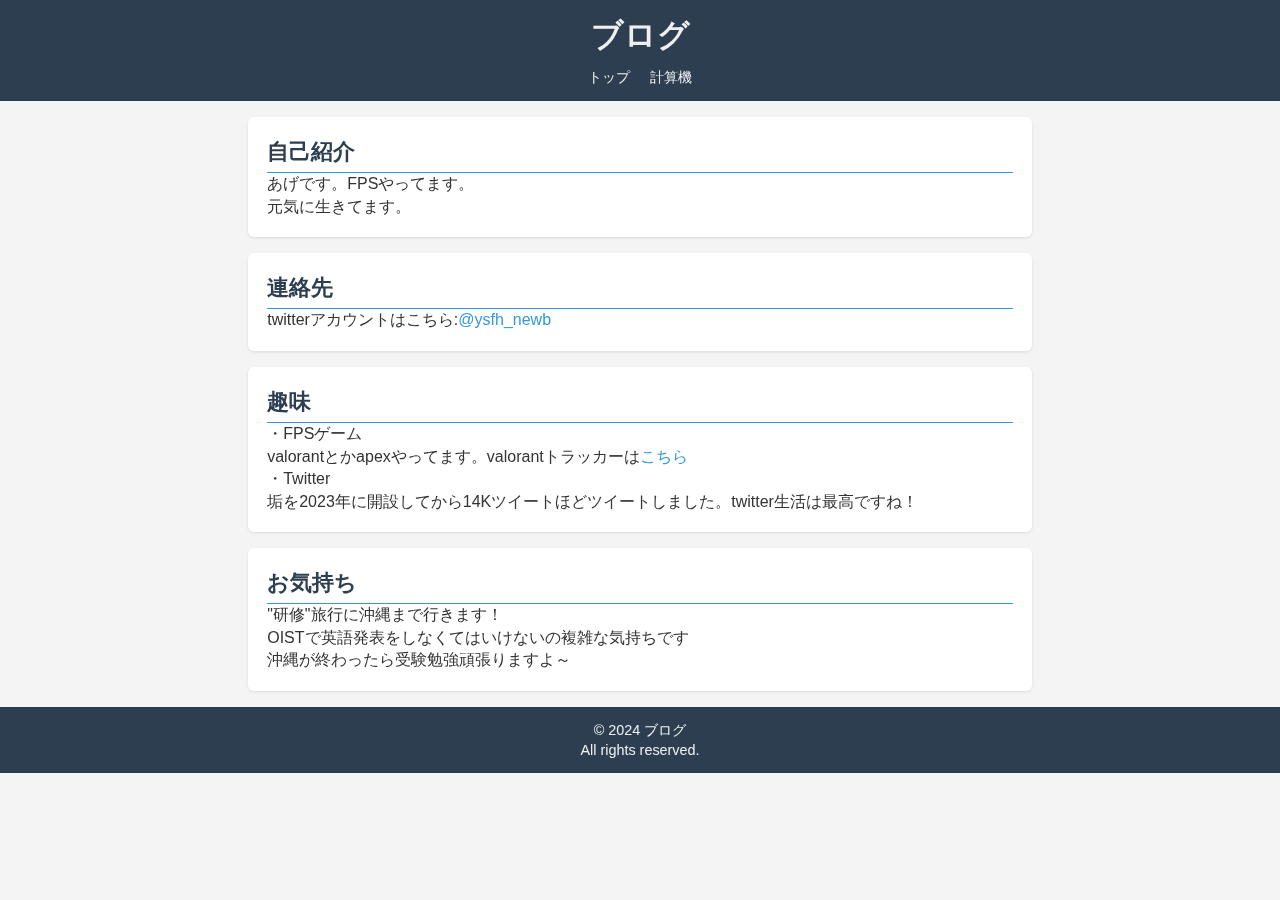
<file: index.html>
<!DOCTYPE html>
<html lang="ja">
  <head>
    <meta charset="UTF-8" />
    <meta name="viewport" content="width=device-width, initial-scale=1.0" />
    <title>あげあげ</title>
    <link rel="stylesheet" href="./styles.css" />
  </head>

  <body>
    <div id="particles-js"></div>
    <header>
      <h1 data-aos="fade-down">ブログ</h1>
      <!-- ナビゲーションメニューの更新 -->
      <nav>
        <ul>
          <li><a href="#top">トップ</a></li>
          <li><a href="calculator.html">計算機</a></li>
        </ul>
      </nav>
    </header>
    <main>
      <section id="about" data-aos="fade-up">
        <h2>自己紹介</h2>
        <p>あげです。FPSやってます。</p>
        <p>元気に生きてます。</p>
      </section>
      <section id="contact" data-aos="fade-up">
        <h2>連絡先</h2>
        <p>
          twitterアカウントはこちら:<a
            rel="noopener"
            href="https://twitter.com/ysfh_newb"
            target="_blank"
            >@ysfh_newb</a
          >
        </p>
      </section>
      <section id="hobby" data-aos="fade-up">
        <h2>趣味</h2>
        <p>・FPSゲーム</p>
        <p>
          valorantとかapexやってます。valorantトラッカーは<a
            rel="noopener"
            href="https://tracker.gg/valorant/profile/riot/age%23ggwp/overview"
            target="_blank"
            >こちら</a
          >
        </p>
        <p>・Twitter</p>
        <p>
          垢を2023年に開設してから14Kツイートほどツイートしました。twitter生活は最高ですね！
        </p>
      </section>
      <section id="something" data-aos="fade-up">
        <h2>お気持ち</h2>
        <p>
          "研修"旅行に沖縄まで行きます！
        </p>
        <p>OISTで英語発表をしなくてはいけないの複雑な気持ちです</p>
        <p>沖縄が終わったら受験勉強頑張りますよ～</p>
      </section>
    </main>
    <footer>
      <p>&copy; 2024 ブログ</p>
      <p>All rights reserved.</p>
    </footer>
    <script src="script.js"></script>
    <!-- Cloudflare Web Analytics -->
    <script
      defer
      src="https://static.cloudflareinsights.com/beacon.min.js"
      data-cf-beacon='{"token": "45b6fa90fb7a491fb7350734417a3aaf"}'
    ></script>
    <!-- End Cloudflare Web Analytics -->
  </body>
</html>
</file>
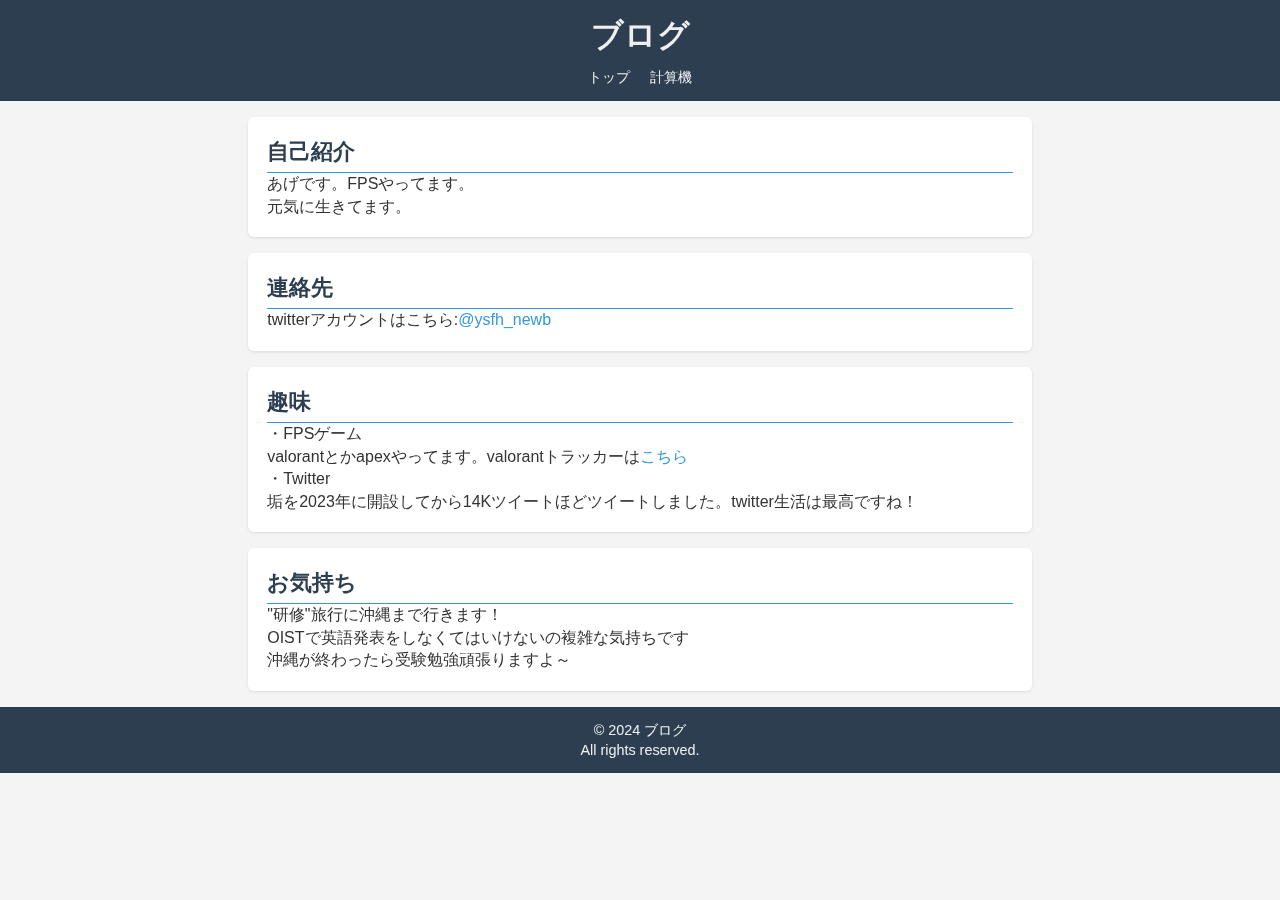
<file: html/index.html>
<!DOCTYPE html>
<html lang="ja">
  <head>
    <meta charset="UTF-8" />
    <meta name="viewport" content="width=device-width, initial-scale=1.0" />
    <title>あげあげ</title>
    <link rel="stylesheet" href="../CSS/styles.css" />
  </head>

  <body>
    <div id="particles-js"></div>
    <header>
      <h1 data-aos="fade-down">ブログ</h1>
      <nav>
        <ul>
          <li><a href="#top">トップ</a></li>
          <li><a href="calculator.html">計算機</a></li>
        </ul>
      </nav>
    </header>
    <main>
      <section id="about" data-aos="fade-up">
        <h2>自己紹介</h2>
        <p>あげです。FPSやってます。</p>
        <p>元気に生きてます。</p>
      </section>
      <section id="contact" data-aos="fade-up">
        <h2>連絡先</h2>
        <p>
          twitterアカウントはこちら:<a
            rel="noopener"
            href="https://twitter.com/ysfh_newb"
            target="_blank"
            >@ysfh_newb</a
          >
        </p>
      </section>
      <section id="hobby" data-aos="fade-up">
        <h2>趣味</h2>
        <p>・FPSゲーム</p>
        <p>
          valorantとかapexやってます。valorantトラッカーは<a
            rel="noopener"
            href="https://tracker.gg/valorant/profile/riot/age%23ggwp/overview"
            target="_blank"
            >こちら</a
          >
        </p>
        <p>・Twitter</p>
        <p>
          垢を2023年に開設してから14Kツイートほどツイートしました。twitter生活は最高ですね！
        </p>
      </section>
      <section id="something" data-aos="fade-up">
        <h2>お気持ち</h2>
        <p>
          "研修"旅行に沖縄まで行きます！
        </p>
        <p>OISTで英語発表をしなくてはいけないの複雑な気持ちです</p>
        <p>沖縄が終わったら受験勉強頑張りますよ～</p>
      </section>
    </main>
    <footer>
      <p>&copy; 2024 ブログ</p>
      <p>All rights reserved.</p>
    </footer>
    <script src="../JS/script.js"></script>
    <!-- Cloudflare Web Analytics -->
    <script
      defer
      src="https://static.cloudflareinsights.com/beacon.min.js"
      data-cf-beacon='{"token": "45b6fa90fb7a491fb7350734417a3aaf"}'
    ></script>
    <!-- End Cloudflare Web Analytics -->
  </body>
</html>
</file>
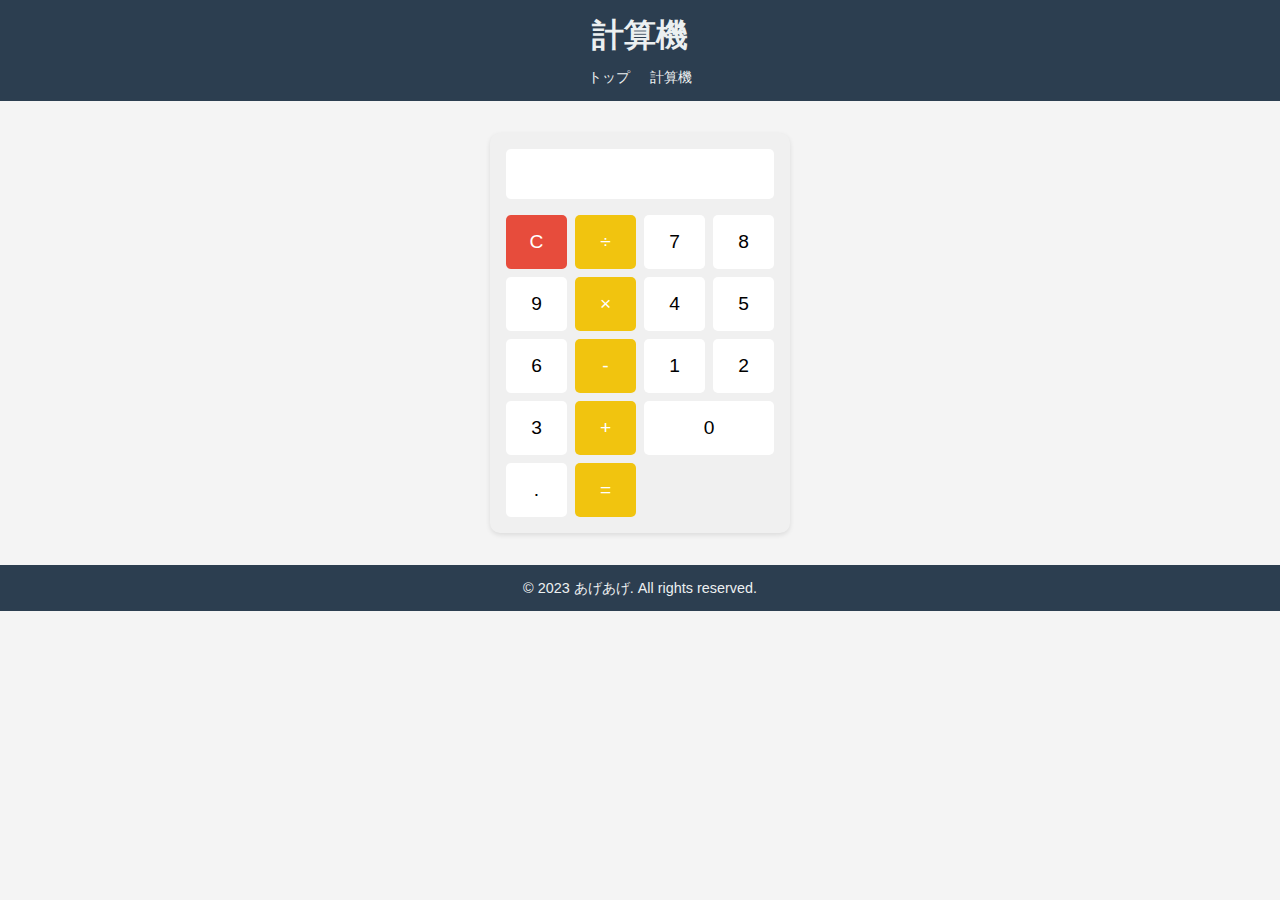
<file: calculator.html>
<!DOCTYPE html>
<html lang="ja">
<head>
    <meta charset="UTF-8">
    <meta name="viewport" content="width=device-width, initial-scale=1.0">
    <title>計算機</title>
    <link rel="stylesheet" href="styles.css">
    <link rel="stylesheet" href="calculator.css">
</head>
<body>
    <header>
        <h1>計算機</h1>
        <nav>
            <ul>
                <li><a href="index.html#top">トップ</a></li>
                <li><a href="calculator.html">計算機</a></li>
            </ul>
        </nav>
    </header>
    <main>
        <div class="calculator">
            <input type="text" id="display" readonly>
            <div class="buttons">
                <button class="clear">C</button>
                <button class="operator">÷</button>
                <button class="number">7</button>
                <button class="number">8</button>
                <button class="number">9</button>
                <button class="operator">×</button>
                <button class="number">4</button>
                <button class="number">5</button>
                <button class="number">6</button>
                <button class="operator">-</button>
                <button class="number">1</button>
                <button class="number">2</button>
                <button class="number">3</button>
                <button class="operator">+</button>
                <button class="number zero">0</button>
                <button class="decimal">.</button>
                <button class="equals">=</button>
            </div>
        </div>
    </main>
    <footer>
        <p>&copy; 2023 あげあげ. All rights reserved.</p>
    </footer>
    <script src="calculator.js"></script>
</body>
</html>
</file>
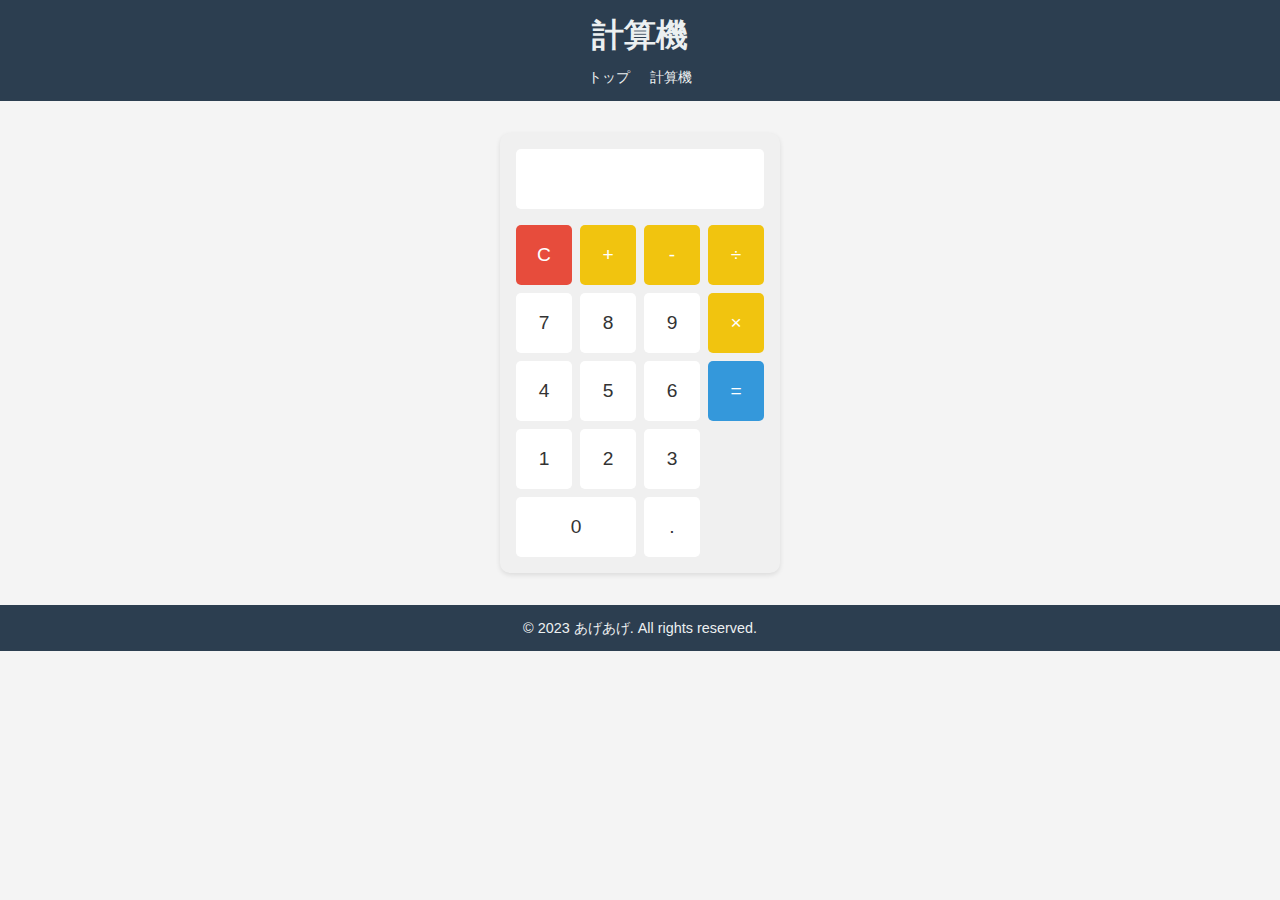
<file: html/calculator.html>
<!DOCTYPE html>
<html lang="ja">
<head>
    <meta charset="UTF-8">
    <meta name="viewport" content="width=device-width, initial-scale=1.0">
    <title>計算機</title>
    <link rel="stylesheet" href="../CSS/styles.css">
    <link rel="stylesheet" href="../CSS/calculator.css">
</head>
<body>
    <header>
        <h1>計算機</h1>
        <nav>
            <ul>
                <li><a href="../html/index.html#top">トップ</a></li>
                <li><a href="../html/calculator.html">計算機</a></li>
            </ul>
        </nav>
    </header>
    <main>
        <div class="calculator">
            <input type="text" id="display" readonly>
            <div class="buttons">
                <button class="clear">C</button>
                <button class="operator">+</button>
                <button class="operator">-</button>
                <button class="operator">÷</button>
                <button class="number">7</button>
                <button class="number">8</button>
                <button class="number">9</button>
                <button class="operator">×</button>
                <button class="number">4</button>
                <button class="number">5</button>
                <button class="number">6</button>
                <button class="equals">=</button>
                <button class="number">1</button>
                <button class="number">2</button>
                <button class="number">3</button>
                <button class="number zero">0</button>
                <button class="decimal">.</button>
            </div>
        </div>
    </main>
    <footer>
        <p>&copy; 2023 あげあげ. All rights reserved.</p>
    </footer>
    <script src="../JS/calculator.js"></script>
</body>
</html>
</file>
<file: styles.css>
/* リセットCSS */
* {
  margin: 0;
  padding: 0;
  box-sizing: border-box;
}

/* スタイル */
body {
  font-family: 'Noto Sans JP', sans-serif;
  line-height: 1.4;
  color: #333;
  background-color: #f4f4f4;
  margin: 0;
  padding: 0;
}

#particles-js {
  position: fixed;
  width: 100%;
  height: 100%;
  z-index: -1;
}

/* ヘッダー */
header {
  background-color: #2c3e50;
  color: #ecf0f1;
  text-align: center;
  padding: 0.8rem 0;
}

h1 {
  margin: 0;
  font-size: 2rem;
}

nav ul {
  list-style-type: none;
  padding: 0;
  margin: 0.5rem 0 0;
}

nav ul li {
  display: inline;
  margin: 0 8px;
}

nav ul li a {
  color: #ecf0f1;
  text-decoration: none;
  transition: color 0.3s ease;
  font-size: 0.9rem;
}

nav ul li a:hover {
  color: #3498db;
}

/* メインコンテンツ */
main {
  max-width: 800px;
  margin: 1rem auto;
  padding: 0 0.5rem;
}

/* セクション */
section {
  background-color: #fff;
  border-radius: 6px;
  box-shadow: 0 1px 3px rgba(0,0,0,0.1);
  padding: 1.2rem;
  margin-bottom: 1rem;
}

h2 {
  color: #2c3e50;
  border-bottom: 1px solid #3498db;
  padding-bottom: 0.3rem;
  margin-top: 0;
  font-size: 1.4rem;
}

/* リンク */
a {
  color: #3498db;
  text-decoration: none;
  transition: color 0.3s ease;
}

a:hover {
  color: #2980b9;
}

/* フッター */
footer {
  background-color: #2c3e50;
  color: #ecf0f1;
  text-align: center;
  padding: 0.8rem;
  font-size: 0.9rem;
}

/* レスポンシブデザイン */
@media (max-width: 600px) {
  h1 {
    font-size: 1.8rem;
  }

  main {
    padding: 0 0.3rem;
  }

  section {
    padding: 1rem;
  }

  nav ul li {
    margin: 0 5px;
  }

  nav ul li a {
    font-size: 0.8rem;
  }
}
</file>
<file: CSS/styles.css>
/* リセットCSS */
* {
  margin: 0;
  padding: 0;
  box-sizing: border-box;
}

/* スタイル */
body {
  font-family: 'Noto Sans JP', sans-serif;
  line-height: 1.4;
  color: #333;
  background-color: #f4f4f4;
  margin: 0;
  padding: 0;
}

#particles-js {
  position: fixed;
  width: 100%;
  height: 100%;
  z-index: -1;
}

/* ヘッダー */
header {
  background-color: #2c3e50;
  color: #ecf0f1;
  text-align: center;
  padding: 0.8rem 0;
}

h1 {
  margin: 0;
  font-size: 2rem;
}

nav ul {
  list-style-type: none;
  padding: 0;
  margin: 0.5rem 0 0;
}

nav ul li {
  display: inline;
  margin: 0 8px;
}

nav ul li a {
  color: #ecf0f1;
  text-decoration: none;
  transition: color 0.3s ease;
  font-size: 0.9rem;
}

nav ul li a:hover {
  color: #3498db;
}

/* メインコンテンツ */
main {
  max-width: 800px;
  margin: 1rem auto;
  padding: 0 0.5rem;
}

/* セクション */
section {
  background-color: #fff;
  border-radius: 6px;
  box-shadow: 0 1px 3px rgba(0,0,0,0.1);
  padding: 1.2rem;
  margin-bottom: 1rem;
}

h2 {
  color: #2c3e50;
  border-bottom: 1px solid #3498db;
  padding-bottom: 0.3rem;
  margin-top: 0;
  font-size: 1.4rem;
}

/* リンク */
a {
  color: #3498db;
  text-decoration: none;
  transition: color 0.3s ease;
}

a:hover {
  color: #2980b9;
}

/* フッター */
footer {
  background-color: #2c3e50;
  color: #ecf0f1;
  text-align: center;
  padding: 0.8rem;
  font-size: 0.9rem;
}

/* レスポンシブデザイン */
@media (max-width: 600px) {
  h1 {
    font-size: 1.8rem;
  }

  main {
    padding: 0 0.3rem;
  }

  section {
    padding: 1rem;
  }

  nav ul li {
    margin: 0 5px;
  }

  nav ul li a {
    font-size: 0.8rem;
  }
}
</file>
<file: calculator.css>
.calculator {
    width: 300px;
    margin: 2rem auto;
    background-color: #f0f0f0;
    border-radius: 10px;
    padding: 1rem;
    box-shadow: 0 2px 5px rgba(0,0,0,0.1);
}

#display {
    width: 100%;
    height: 50px;
    font-size: 1.5rem;
    text-align: right;
    padding: 0.5rem;
    margin-bottom: 1rem;
    border: none;
    background-color: #fff;
    border-radius: 5px;
}

.buttons {
    display: grid;
    grid-template-columns: repeat(4, 1fr);
    gap: 0.5rem;
}

button {
    padding: 1rem;
    font-size: 1.2rem;
    border: none;
    border-radius: 5px;
    cursor: pointer;
    transition: background-color 0.3s;
}

.number {
    background-color: #fff;
}

.operator, .equals {
    background-color: #f1c40f;
    color: #fff;
}

.clear {
    background-color: #e74c3c;
    color: #fff;
}

.decimal {
    background-color: #fff;
}

.zero {
    grid-column: span 2;
}

button:hover {
    opacity: 0.8;
}
</file>
<file: CSS/calculator.css>
.calculator {
    width: 280px;
    margin: 2rem auto;
    background-color: #f0f0f0;
    border-radius: 10px;
    padding: 1rem;
    box-shadow: 0 2px 5px rgba(0,0,0,0.1);
}

#display {
    width: 100%;
    height: 60px;
    font-size: 1.8rem;
    text-align: right;
    padding: 0.5rem;
    margin-bottom: 1rem;
    border: none;
    background-color: #fff;
    border-radius: 5px;
    box-sizing: border-box;
}

.buttons {
    display: grid;
    grid-template-columns: repeat(4, 1fr);
    gap: 0.5rem;
}

button {
    width: 100%;
    height: 60px;
    font-size: 1.2rem;
    border: none;
    border-radius: 5px;
    cursor: pointer;
    transition: background-color 0.3s, transform 0.1s;
}

button:active {
    transform: scale(0.95);
}

.number {
    background-color: #fff;
    color: #333;
}

.operator {
    background-color: #f1c40f;
    color: #fff;
}

.equals {
    background-color: #3498db;
    color: #fff;
}

.clear {
    background-color: #e74c3c;
    color: #fff;
}

.decimal {
    background-color: #fff;
    color: #333;
}

.zero {
    grid-column: span 2;
}

button:hover {
    opacity: 0.8;
}

@media (max-width: 400px) {
    .calculator {
        width: 90%;
    }
    
    button {
        height: 50px;
        font-size: 1rem;
    }
}
</file>
